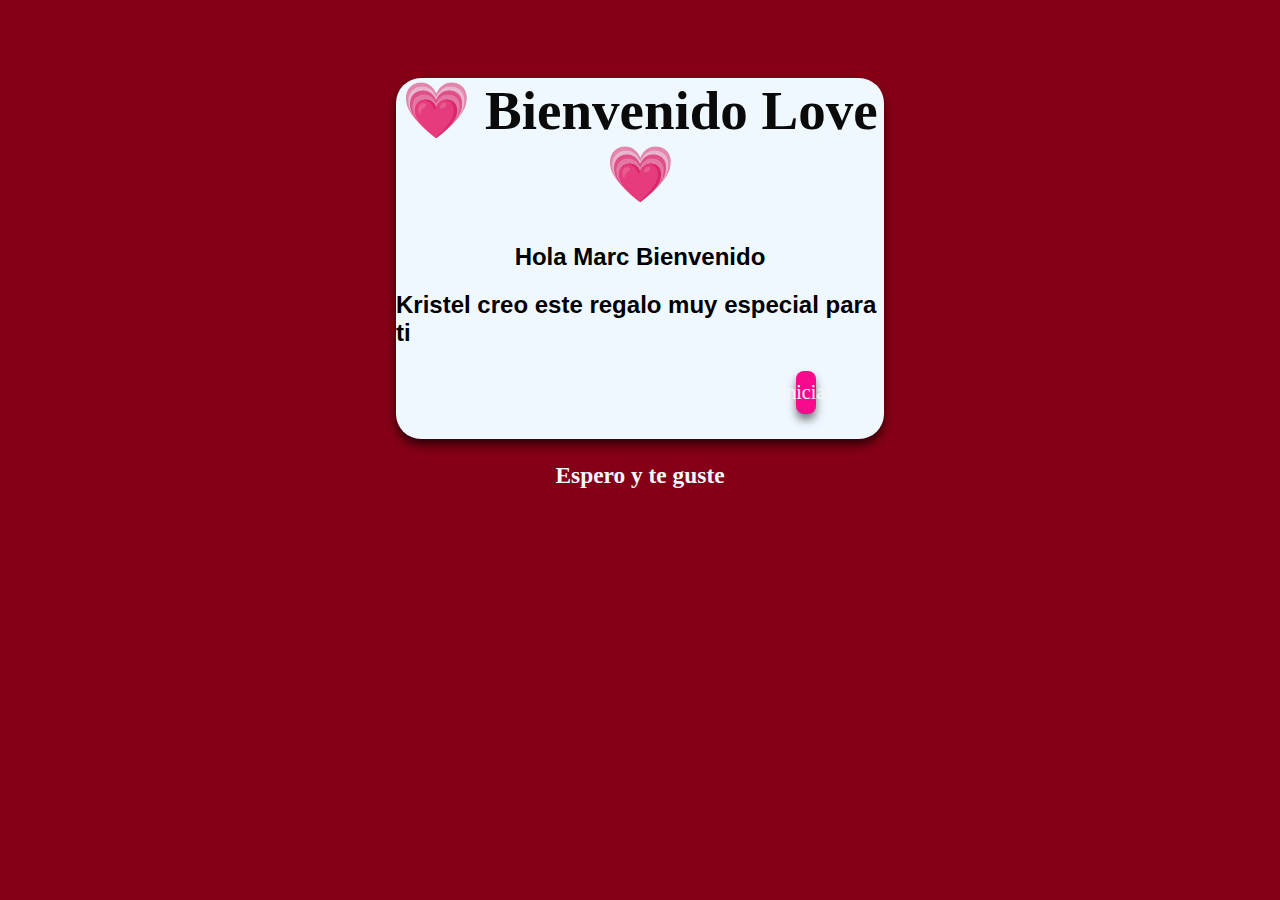
<file: index.html>
<!DOCTYPE html>
<html lang="es">
<head>
    <meta charset="UTF-8">
    <meta name="viewport" content="width=device-width, initial-scale=1.0">
    <link rel="stylesheet" href="css/Style.css">
    <title>Bienvenido Love</title>
</head>
<body>
    <main class="tarjeta">
     <h1 class="Bienvenido">💗 Bienvenido Love 💗</h1>
  

           <h2>Hola Marc Bienvenido </h2>
        <h2>Kristel creo este regalo muy especial para ti</h2>
        <a href="/love.html" class="btn1"> Iniciar </a>
     
       

    </main>
    <footer>
        <h3>Espero y te guste </h3>

    </footer>
</body>
</html>
</file>
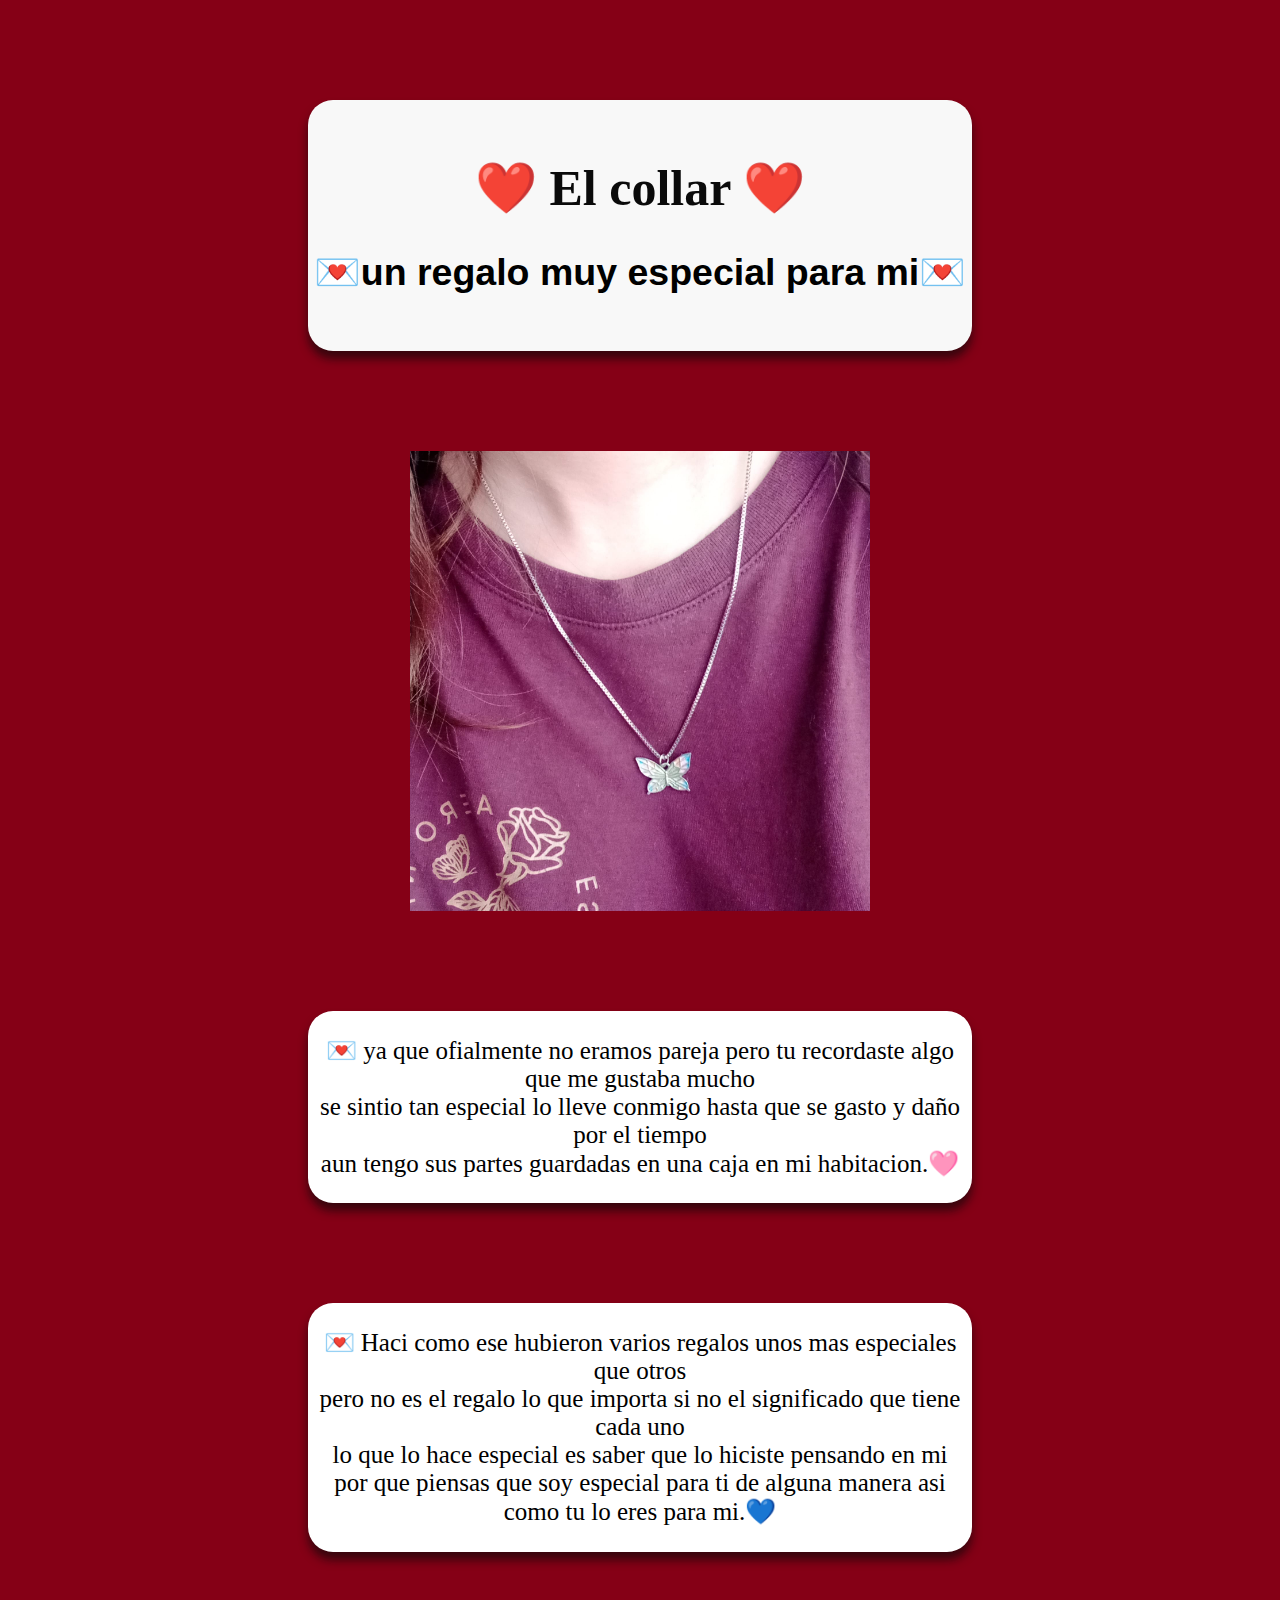
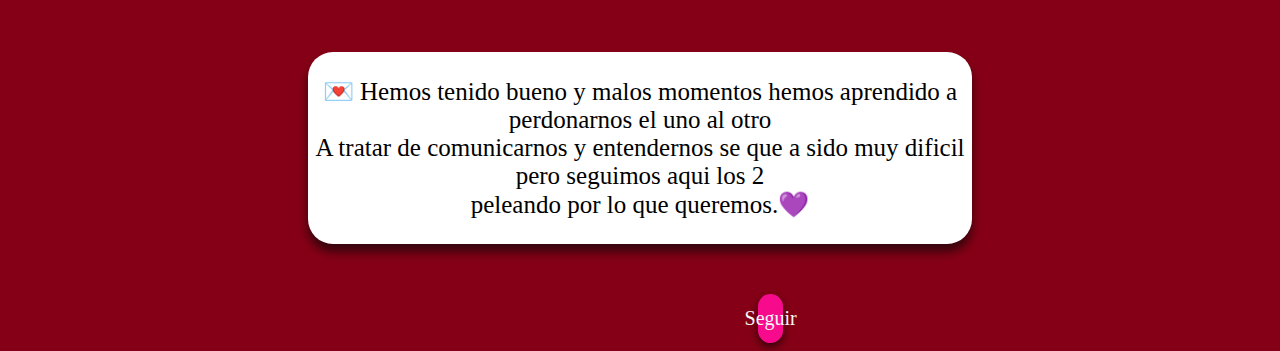
<file: baby.html>
<!DOCTYPE html>
<html lang="es">
<head>
    <meta charset="UTF-8">
    <meta name="viewport" content="width=device-width, initial-scale=1.0">
      <link rel="stylesheet" href="css/Style.css">
    <title>Collar</title>
</head>
<body>
    <div class="t2">
    <h1>  ❤️  El collar  ❤️</h1>
    <h2>💌un regalo muy especial para mi💌
    </h2>
    </div>
    
  <img src="img/1000138943.jpg" class="img1" alt="el collar bebe">

    <p>
                                       💌
        ya que ofialmente no eramos pareja pero tu recordaste algo que me gustaba mucho <br>
         se sintio tan especial lo lleve conmigo hasta que se gasto y daño por el tiempo <br>
         aun tengo sus partes guardadas en una caja en mi habitacion.🩷


    </p>
    <p>
                                          💌
        Haci como ese hubieron varios regalos unos mas especiales que otros <br>
        pero no es el regalo lo que importa si no el significado que tiene cada uno <br>
        lo que lo hace especial es saber que lo hiciste pensando en mi <br>
        por que piensas que soy especial para ti de alguna manera asi como tu lo eres para mi.💙

    </p>
    <p>
                                          💌
        Hemos tenido bueno y malos momentos hemos aprendido a perdonarnos el uno al otro <br>
        A tratar de comunicarnos y entendernos se que a sido muy dificil pero seguimos aqui los 2 <br>
        peleando por lo que queremos.💜

    </p>
    <a href="/cosas.html" class="btn">Seguir</a>
</body>
</html>
</file>
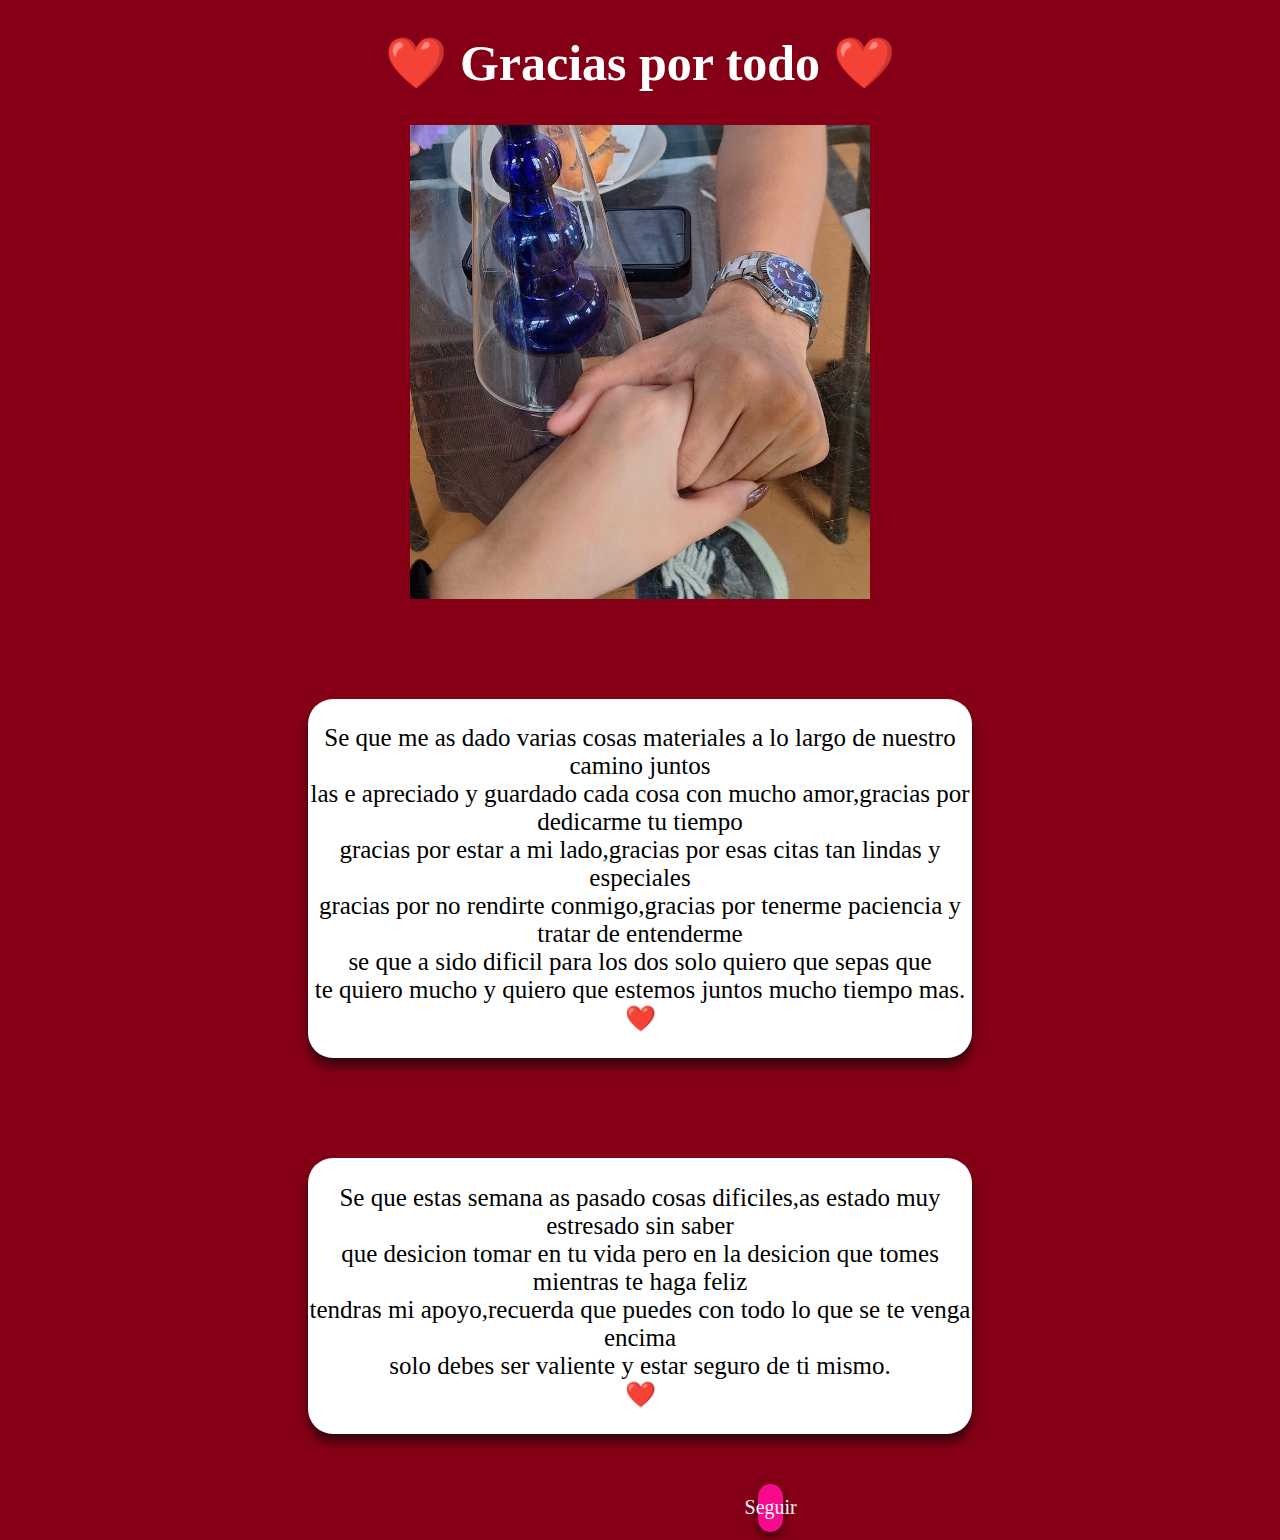
<file: cosas.html>
<!DOCTYPE html>
<html lang="es">
<head>
    <meta charset="UTF-8">
    <meta name="viewport" content="width=device-width, initial-scale=1.0">
    <link rel="stylesheet" href="css/Style.css">
    <title></title>
</head>
<body>
    <header>
        <h1>❤️ Gracias por todo ❤️</h1>
        
    </header>
    <main>
          <img src="img/1000138952.jpg" class="img1" alt="manitas">
        <p>
            Se que me as dado varias cosas materiales a lo largo de nuestro camino juntos <br>
            las e apreciado y guardado cada cosa con mucho amor,gracias por dedicarme tu tiempo <br>
            gracias por estar a mi lado,gracias por esas citas tan lindas y especiales <br>
            gracias por no rendirte conmigo,gracias por tenerme paciencia y tratar de entenderme <br>
            se que a sido dificil para los dos solo quiero que sepas que <br>
            te quiero mucho y quiero que estemos juntos mucho tiempo mas. <br>
                                        ❤️
        </p>
       
        <p>
            Se que estas semana as pasado cosas dificiles,as estado muy estresado sin saber  <br>
            que desicion tomar en tu vida pero en la desicion que tomes mientras te haga feliz <br>
             tendras mi apoyo,recuerda que puedes con todo lo que se te venga encima <br>
            solo debes ser valiente y estar seguro de ti mismo. <br>
                                          ❤️
        </p>
           <a href="/fin.html" class="btn">Seguir</a>

    </main>
   
    
</body>
</html>
</file>
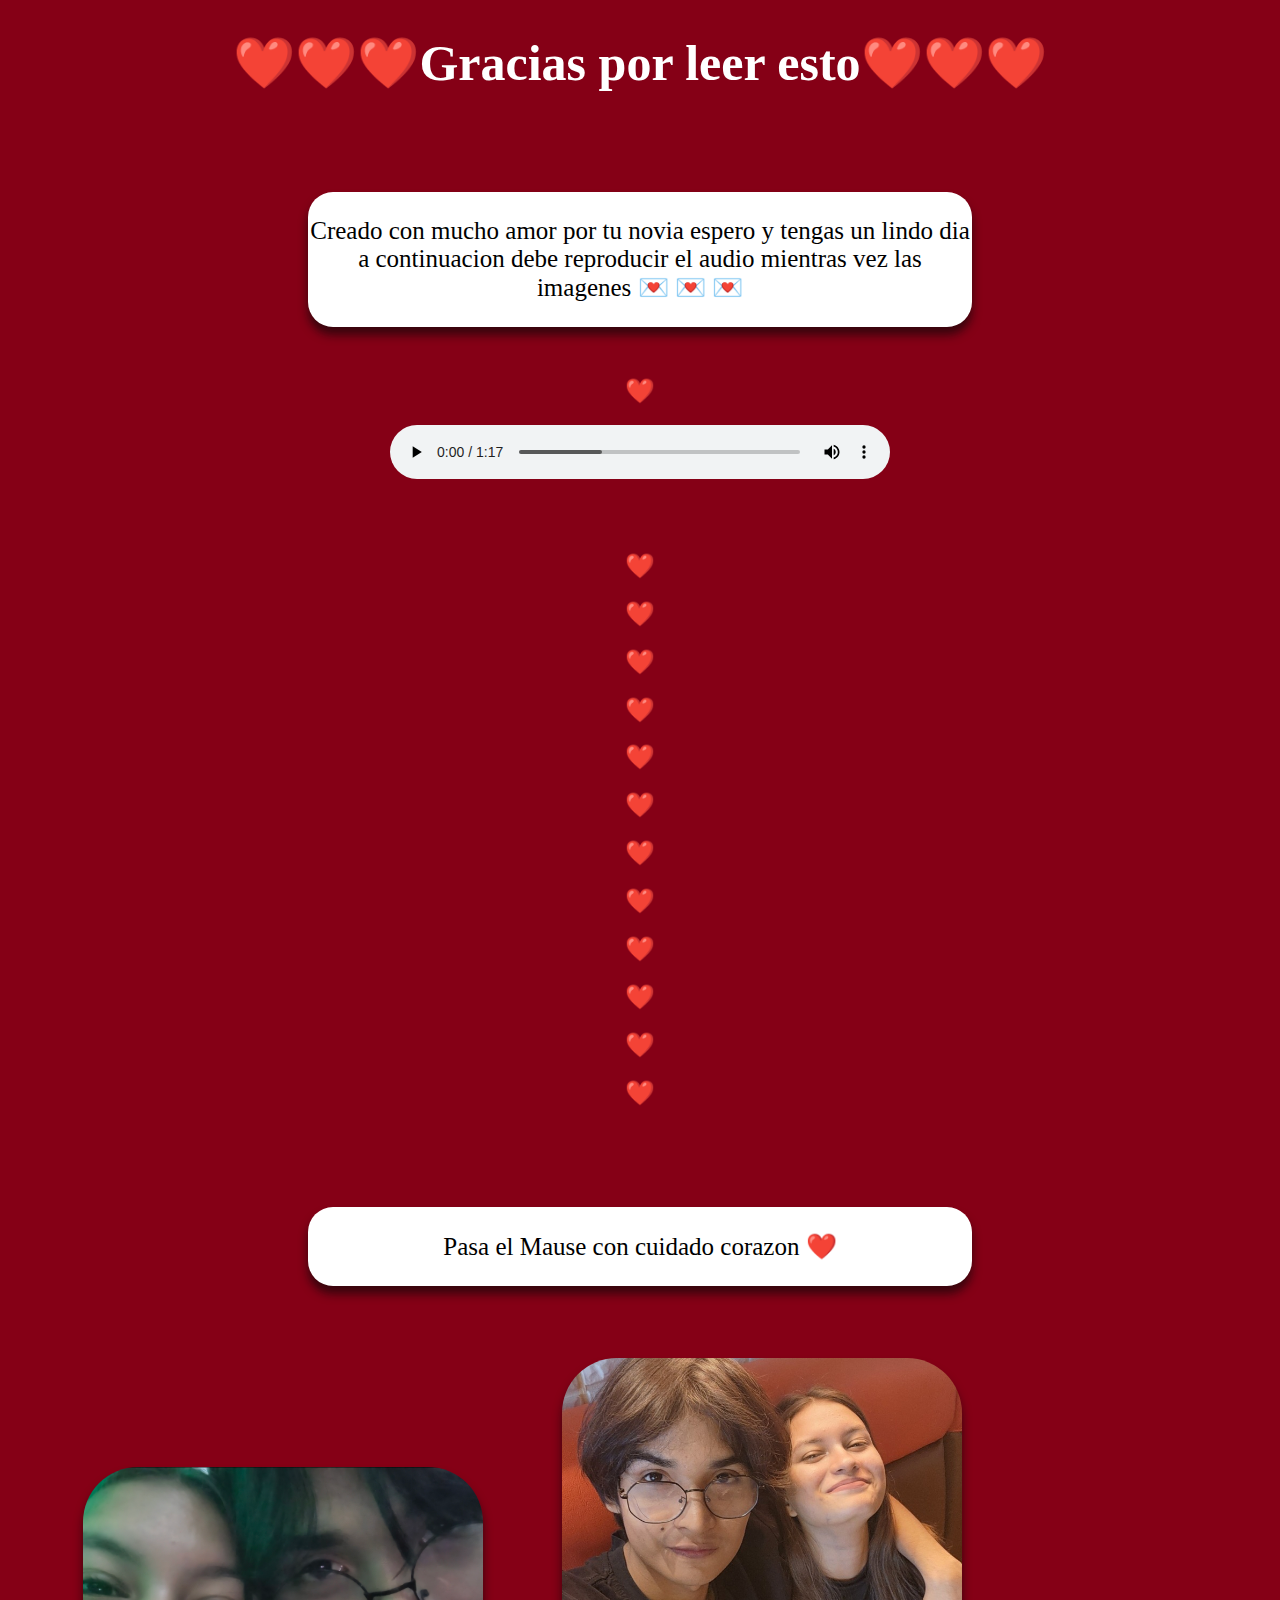
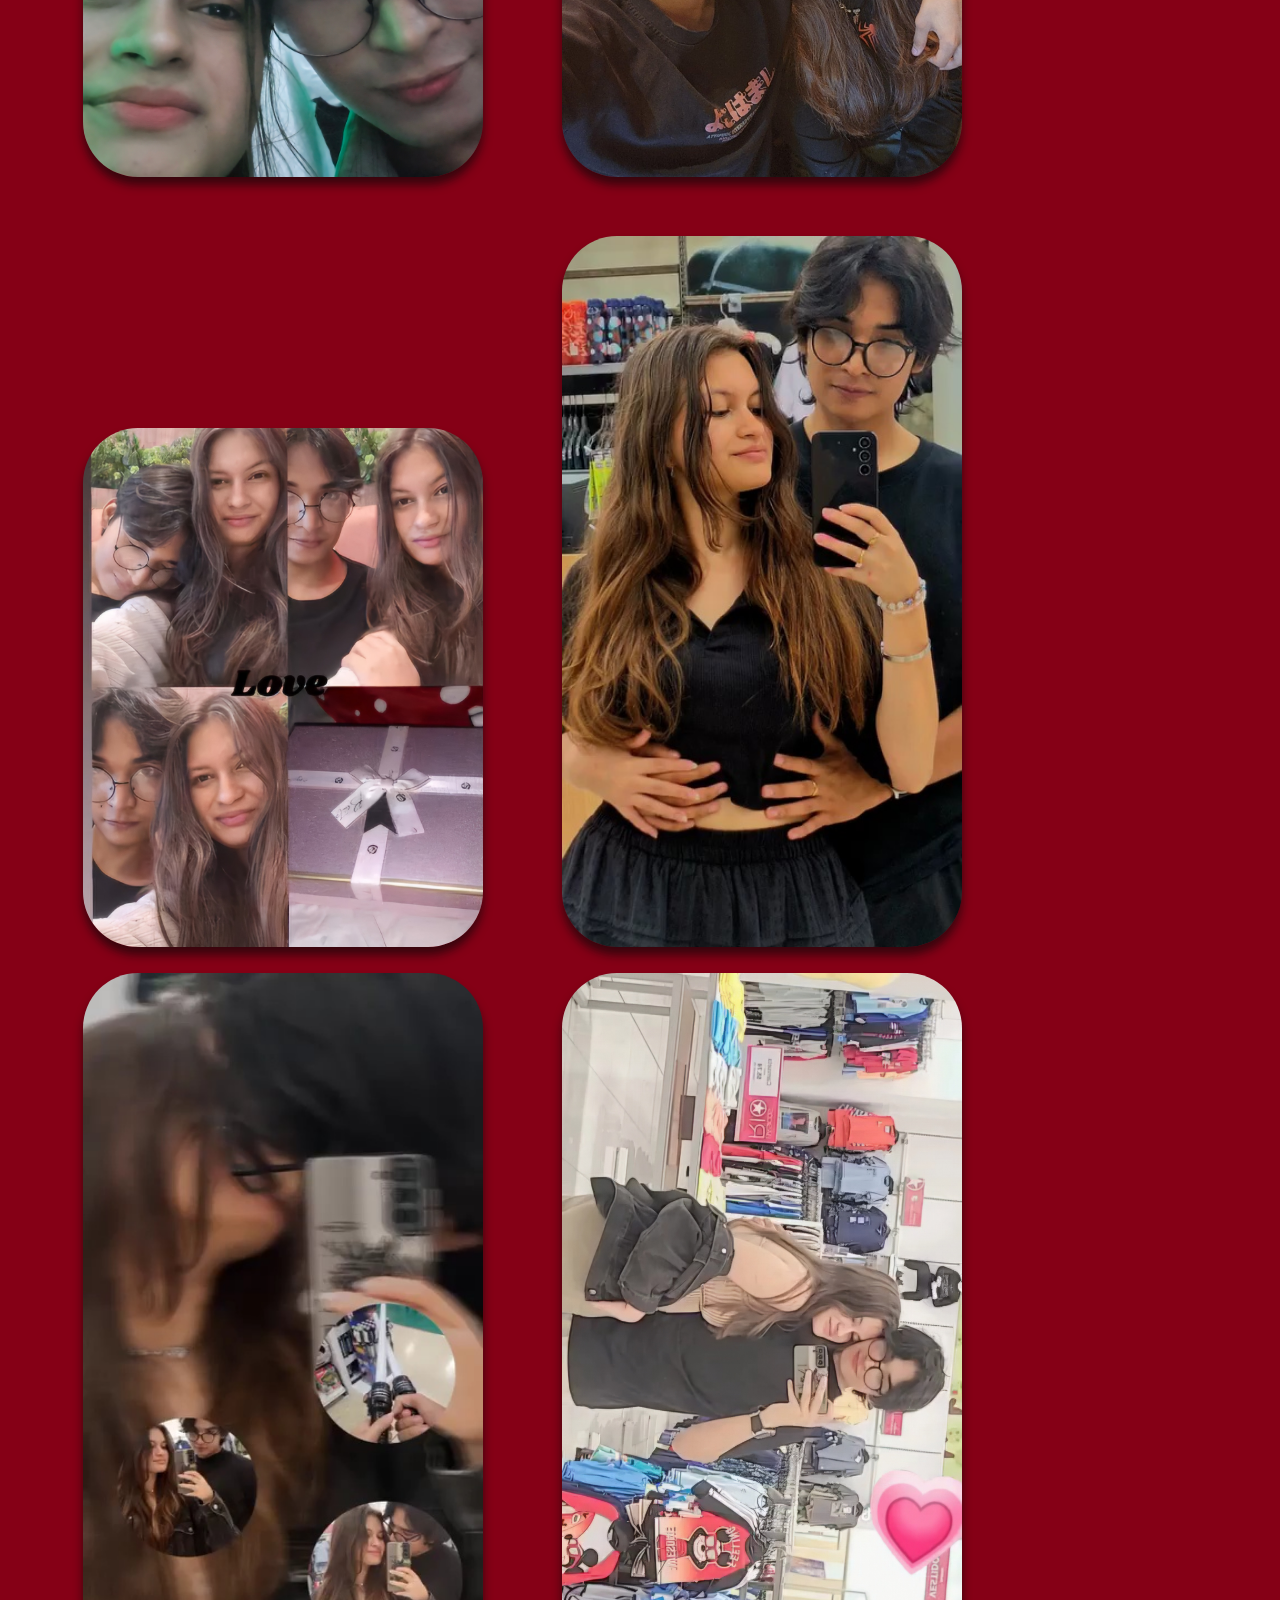
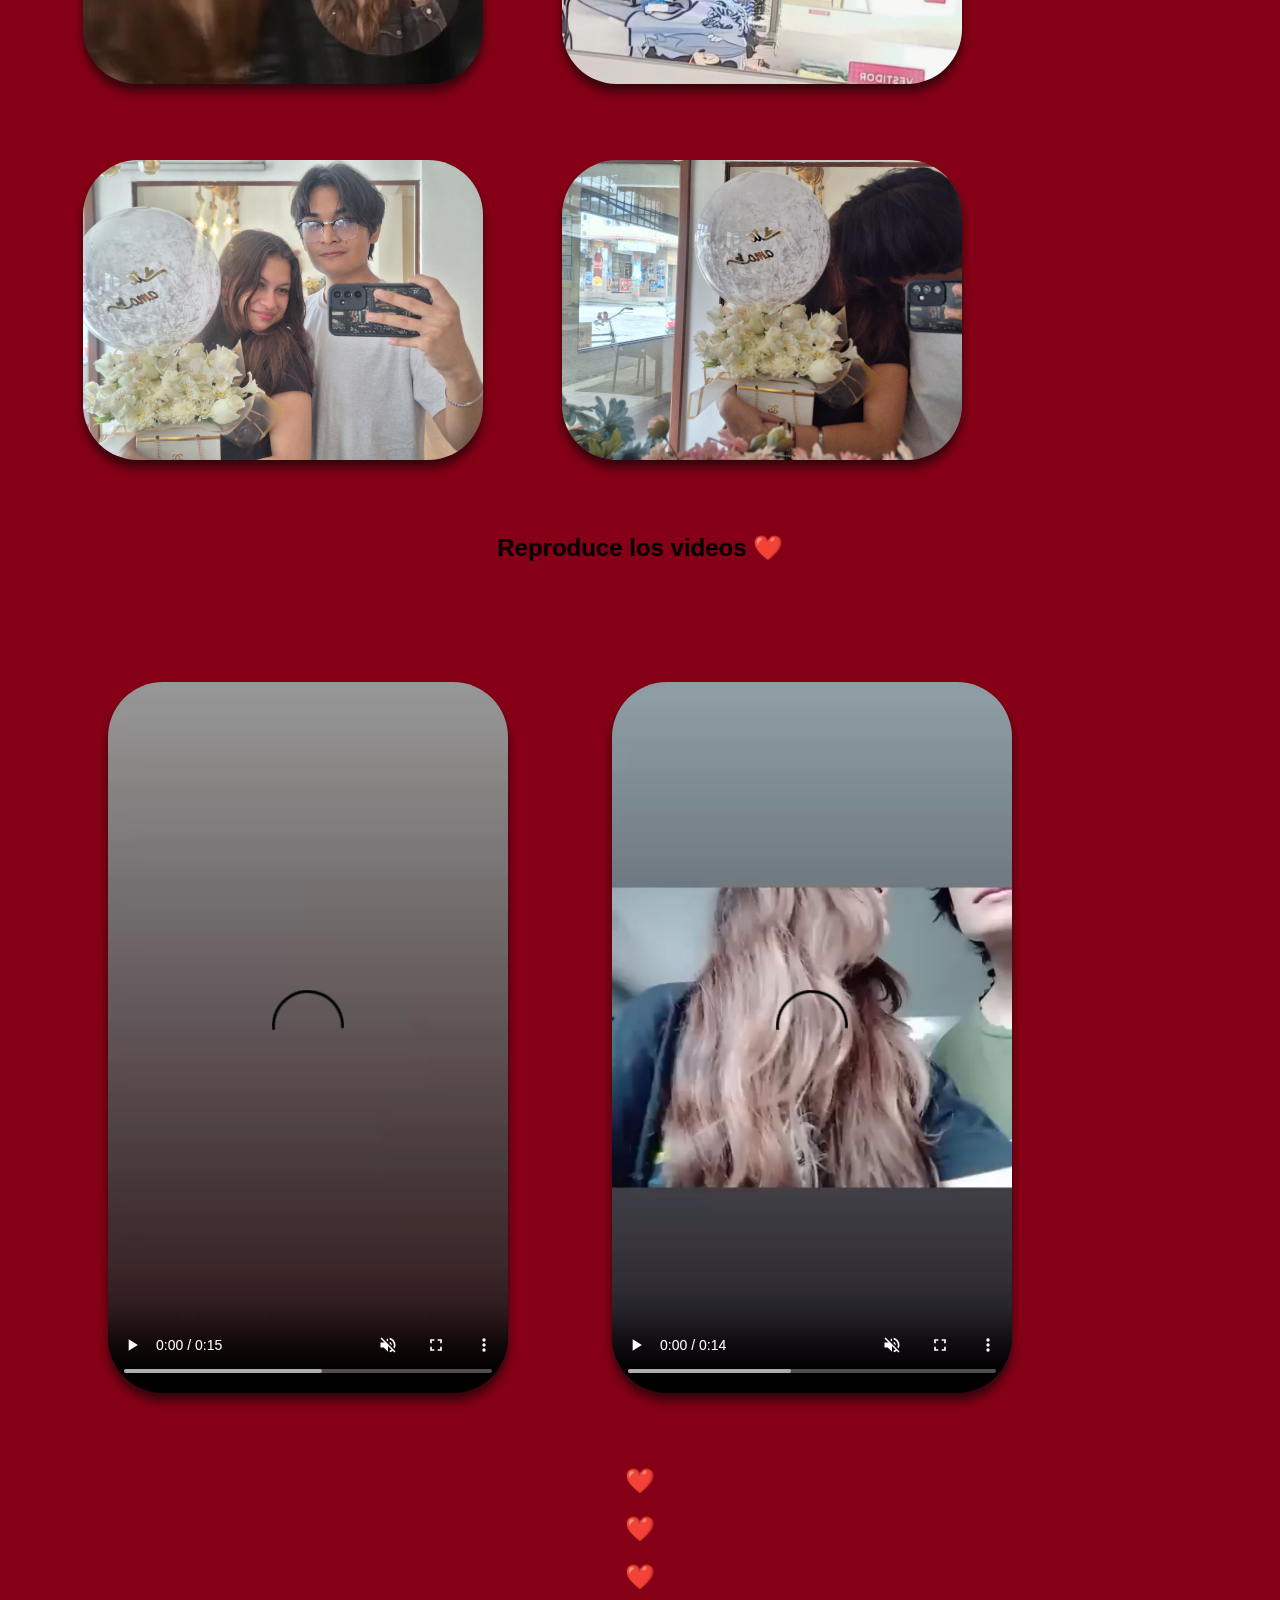
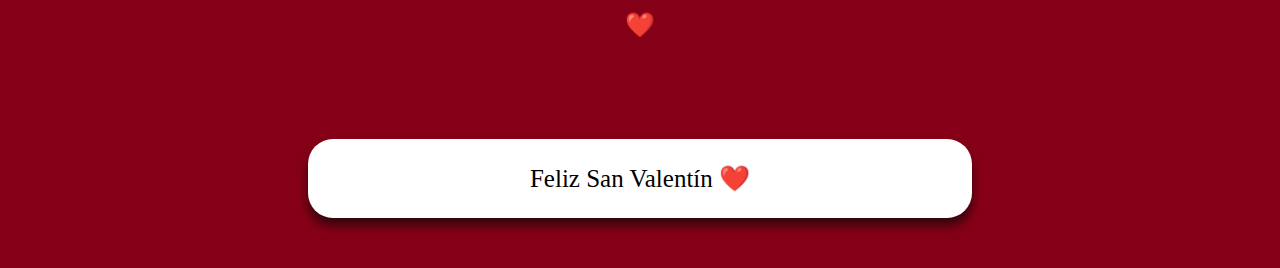
<file: fin.html>
<!DOCTYPE html>
<html lang="es">
<head>
    <meta charset="UTF-8">
    <meta name="viewport" content="width=device-width, initial-scale=1.0">
    <link rel="stylesheet" href="css/Style.css">
    <title>Fin</title>
</head>
<body>
    <h1 class="f">❤️❤️❤️Gracias por leer esto❤️❤️❤️</h1>
    <p>Creado con mucho amor por tu novia espero y tengas un lindo dia <br>
        a continuacion debe reproducir el audio mientras vez las imagenes 
            💌    💌    💌
    </p>
    <h2>
                                   ❤️
    </h2>
    <div>
        <audio controls loop>
            <source src="img/cancion .mp3" >
        </audio>
           <h2>
                                   ❤️
    </h2>
       <h2>
                                   ❤️
    </h2>
       <h2>
                                   ❤️
    </h2>
       <h2>
                                   ❤️
    </h2>
       <h2>
                                   ❤️
    </h2>
       <h2>
                                   ❤️
    </h2>
       <h2>
                                   ❤️
    </h2>
       <h2>
                                   ❤️
    </h2>
       <h2>
                                   ❤️
    </h2>
       <h2>
                                   ❤️
    </h2>
       <h2>
                                   ❤️
    </h2>
       <h2>
                                   ❤️
    </h2>
   <p>
                                  Pasa el Mause con cuidado corazon ❤️
  </p>
    
        <img src="img/1000139040.jpg" class="img2" alt="">
          
        <img src="img/1000139041.jpg" class="img2" alt="">
        <img src="img/1000139071.jpg" class="img3" alt="">
        <img src="img/1000139072.jpg" class="img3"alt="">
        <img src="img/1000139074.jpg"class="img4"  alt="">
        <img src="img/1000139075.jpg"class="img4"  alt="">
        <img src="img/img1.jpg" class="img5" alt="">
        <img src="img/img2.jpg" class="img5" alt="">


        <h2>
            Reproduce los videos   ❤️
        </h2>
        <video src="img/1000139228.mp4" class="v1" controls muted></video>
          <video src="img/v2.mp4" class="v1" controls muted></video>
             <h2>
                                   ❤️
    </h2>
       <h2>
                                   ❤️
    </h2>
       <h2>
                                   ❤️
    </h2>
    <h2>
                                   ❤️
    </h2>
   
<p>
       Feliz San Valentín  ❤️
</p>

    </div>
</body>
</html>
</file>
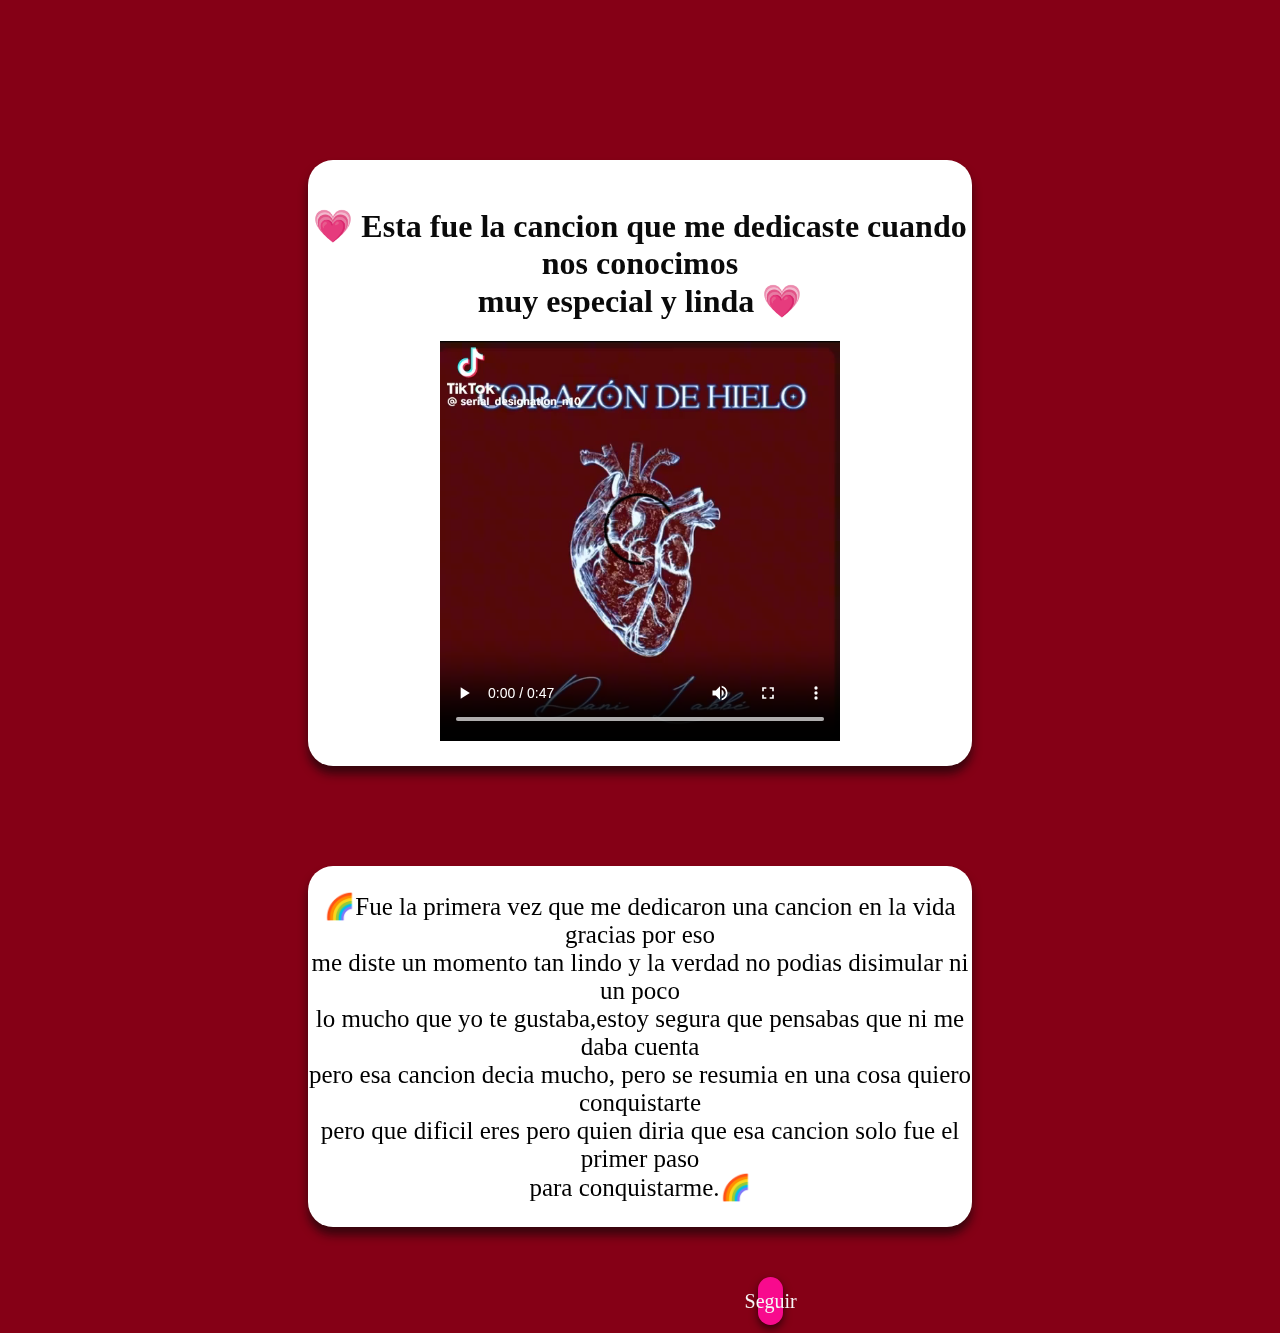
<file: love.html>
<!DOCTYPE html>
<html lang="es">
<head>
    <meta charset="UTF-8">
    <meta name="viewport" content="width=device-width, initial-scale=1.0">
    <link rel="stylesheet" href="css/Style.css">
    <title>Hello Love</title>
</head>
<body>
    <main>
        <div class="t">
        <h1>💗 Esta fue la cancion que  me dedicaste cuando nos conocimos <br>
        muy especial y linda 💗 </h1>
        <video class="video" class="v1" controls >
            <source src="img/video.mp4">
        </video>
         </div> 


        <p>🌈Fue la primera vez que me dedicaron una cancion en la vida gracias por eso<br>
             me diste un momento tan lindo y la verdad no podias disimular ni un poco <br>
             lo mucho que yo te gustaba,estoy segura que pensabas que ni me daba cuenta <br>
             pero esa cancion decia mucho, pero se resumia en una cosa quiero conquistarte <br>
              pero que dificil eres pero quien diria que esa cancion solo fue el primer paso <br>
              para conquistarme.🌈
            </p>

            <a href="/baby.html" class="btn">Seguir</a>


    </main>
    
</body>
</html>
</file>
<file: css/Style.css>
.btn1{
background-color: rgb(248, 10, 141);
font-size: 20px;
font-family: cursive;
padding: 2%;
border-radius: 8px;
text-decoration: none;
color: rgb(246, 246, 247);
display:flex;
margin-left: 400px;
margin-right: 400px;
margin-top: 5%;
justify-content: center;
    box-shadow: 0 6px 8px rgba(51, 50, 50, 0.623);
}

.btn1:hover{
    background-color: rgb(112, 15, 15);
        box-shadow: 0 7px 9px rgba(0, 0, 0, 0.623);
     
}

.Bienvenido{
    display: flex;
    justify-content: center;
    margin-top: 16%;
    font-family:cursive;
    font-size: 55px;
}

h2{
    display: flex;
    justify-content: center;
    font-family:'Trebuchet MS', 'Lucida Sans Unicode', 'Lucida Grande', 'Lucida Sans', Arial, sans-serif;
}
footer{
    display: flex;
    justify-content: center;
    font-family:cursive;
    color: aliceblue;
   font-size: 20px;

}

body{
    background-color: rgb(133, 0, 22);
}

.tarjeta{
    background-color: aliceblue;
    box-shadow: 0 6px 10px rgba(0, 0, 0, 0.623);
    display: block;
    justify-content: center;
    margin-left:388px ;
    margin-right: 388px;
    border-radius: 25px;
    padding-bottom: 2%;
}

h1{
  color: rgb(10, 10, 10);
  font-family: cursive;
  display: flex;
  justify-content: center;
  text-align: center;
}
video{
    display:block;
    margin: auto;
    justify-content: center;
    width: 400px;
   
}
.t{
    background-color: rgb(255, 255, 255);
    display: block;
    border-radius: 25px;
    margin-bottom: 100px;
    padding-top: 2%;
    padding-bottom: 2%;
    margin-top: 160px;
    margin-left: 300px;
    margin-right: 300px;
    box-shadow: 0 8px 10px rgba(8, 8, 8, 0.623);
}
p{
    background-color: rgb(255, 255, 255);
    display: block;
    border-radius: 25px;
    margin-bottom: 50px;
    padding-top: 2%;
    padding-bottom: 2%;
    margin-top: 100px;
    margin-left: 300px;
    margin-right: 300px;
    box-shadow: 0 8px 10px rgba(8, 8, 8, 0.623);
    justify-content: center;
    font-size: 25px;
    text-align:center;
    font-family: cursive;
}


p:hover{
    background-color: rgb(255, 218, 234);
}

.btn{

background-color: rgb(248, 10, 141);
font-size: 20px;
font-family: cursive;
padding: 1%;
border-radius: 15px;
text-decoration: none;
color: rgb(246, 246, 247);
display:flex;
margin-left: 750px;
margin-right: 760px;
margin-top: 1%;

justify-content: center;
    box-shadow: 0 4px 8px rgba(0, 0, 0, 0.623);
}
.btn:hover{
    background-color: rgb(124, 0, 0);
}

.t2{
    background-color: rgb(248, 248, 248);

    display: block;
    border-radius: 25px;
    margin-bottom: 100px;
    padding-top: 2%;
    padding-bottom: 2%;
    margin-top: 100px;
    margin-left: 300px;
    margin-right: 300px;
    box-shadow: 0 8px 10px rgba(8, 8, 8, 0.623);
    font-size: 25px;

}

.img1{
width:460px ;
display: block;
margin: auto;

}
.img1:hover{
box-shadow: 0 8px 10px rgba(8, 8, 8, 0.623);
border-color: rgb(255, 255, 255);
border-style: solid;
}


 header>h1{
    color: rgb(255, 255, 255);
    font-size: 50px;
 }
 .f{
    color: rgb(255, 255, 255);
    font-size: 50px;
 }

 audio{
    display: block;
    margin: auto;
    justify-content: center;
    width: 500px;
    padding-bottom: 53px;

 }

 .img2{
    display: inline-block ;
      margin-left: 75px;
       width: 400px;
        margin-bottom: 33px;
       margin-top: 22px;
        border-radius: 55px;
        box-shadow: 0 8px 10px rgba(8, 8, 8, 0.623);
 }
 .img2:hover{
    width: 550px;
    background-color: rgb(255, 255, 255);

 }
 .img3:hover{
     width: 550px;
    background-color: aqua;

 }
  .img4:hover{
     width: 550px;
    background-color: rgb(124, 3, 3);

 }
 .img5:hover{
     width: 550px;
    background-color: rgb(0, 63, 63);

 }

 .img3{
    display:inline-block;
    width: 400px;
   margin-left: 75px;
  margin-top: 22px;
     border-radius: 55px;
     box-shadow: 0 8px 10px rgba(8, 8, 8, 0.623);

 }
  .img4{
    display: inline-block ;
       margin-left:75px;
    width: 400px;
     margin-bottom: 50px;
     margin-top: 22px;
       border-radius: 55px;
       box-shadow: 0 8px 10px rgba(8, 8, 8, 0.623);
 }
  .img5{
    display: inline-block ;
       margin-left:75px;
    width: 400px;
     margin-bottom: 50px;
     margin-top: 22px;
       border-radius: 55px;
       box-shadow: 0 8px 10px rgba(8, 8, 8, 0.623);
 }

.v1{
    display: inline-block;
    margin-left:100px;
    width: 400px;
     margin-bottom: 50px;
     margin-top: 100px;
       border-radius: 55px;
       box-shadow: 0 8px 10px rgba(8, 8, 8, 0.623);
      
 }
</file>
